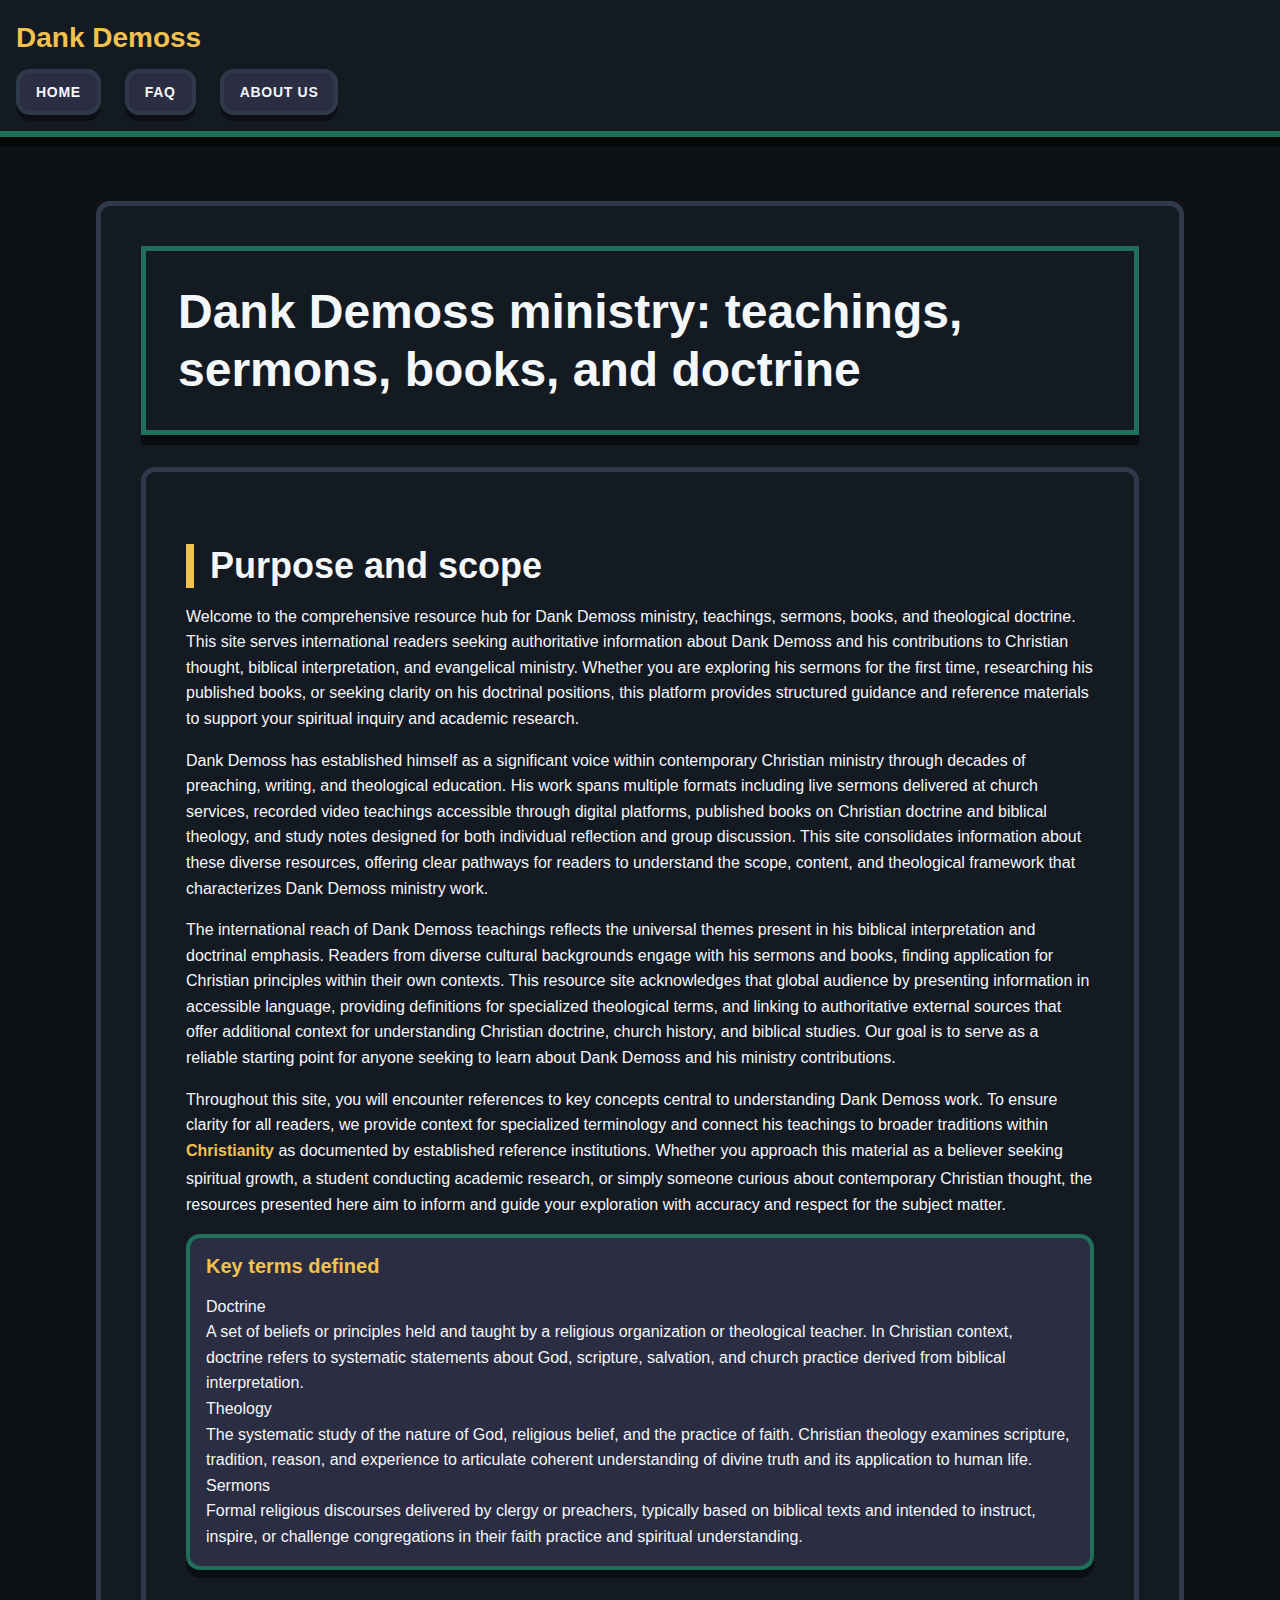
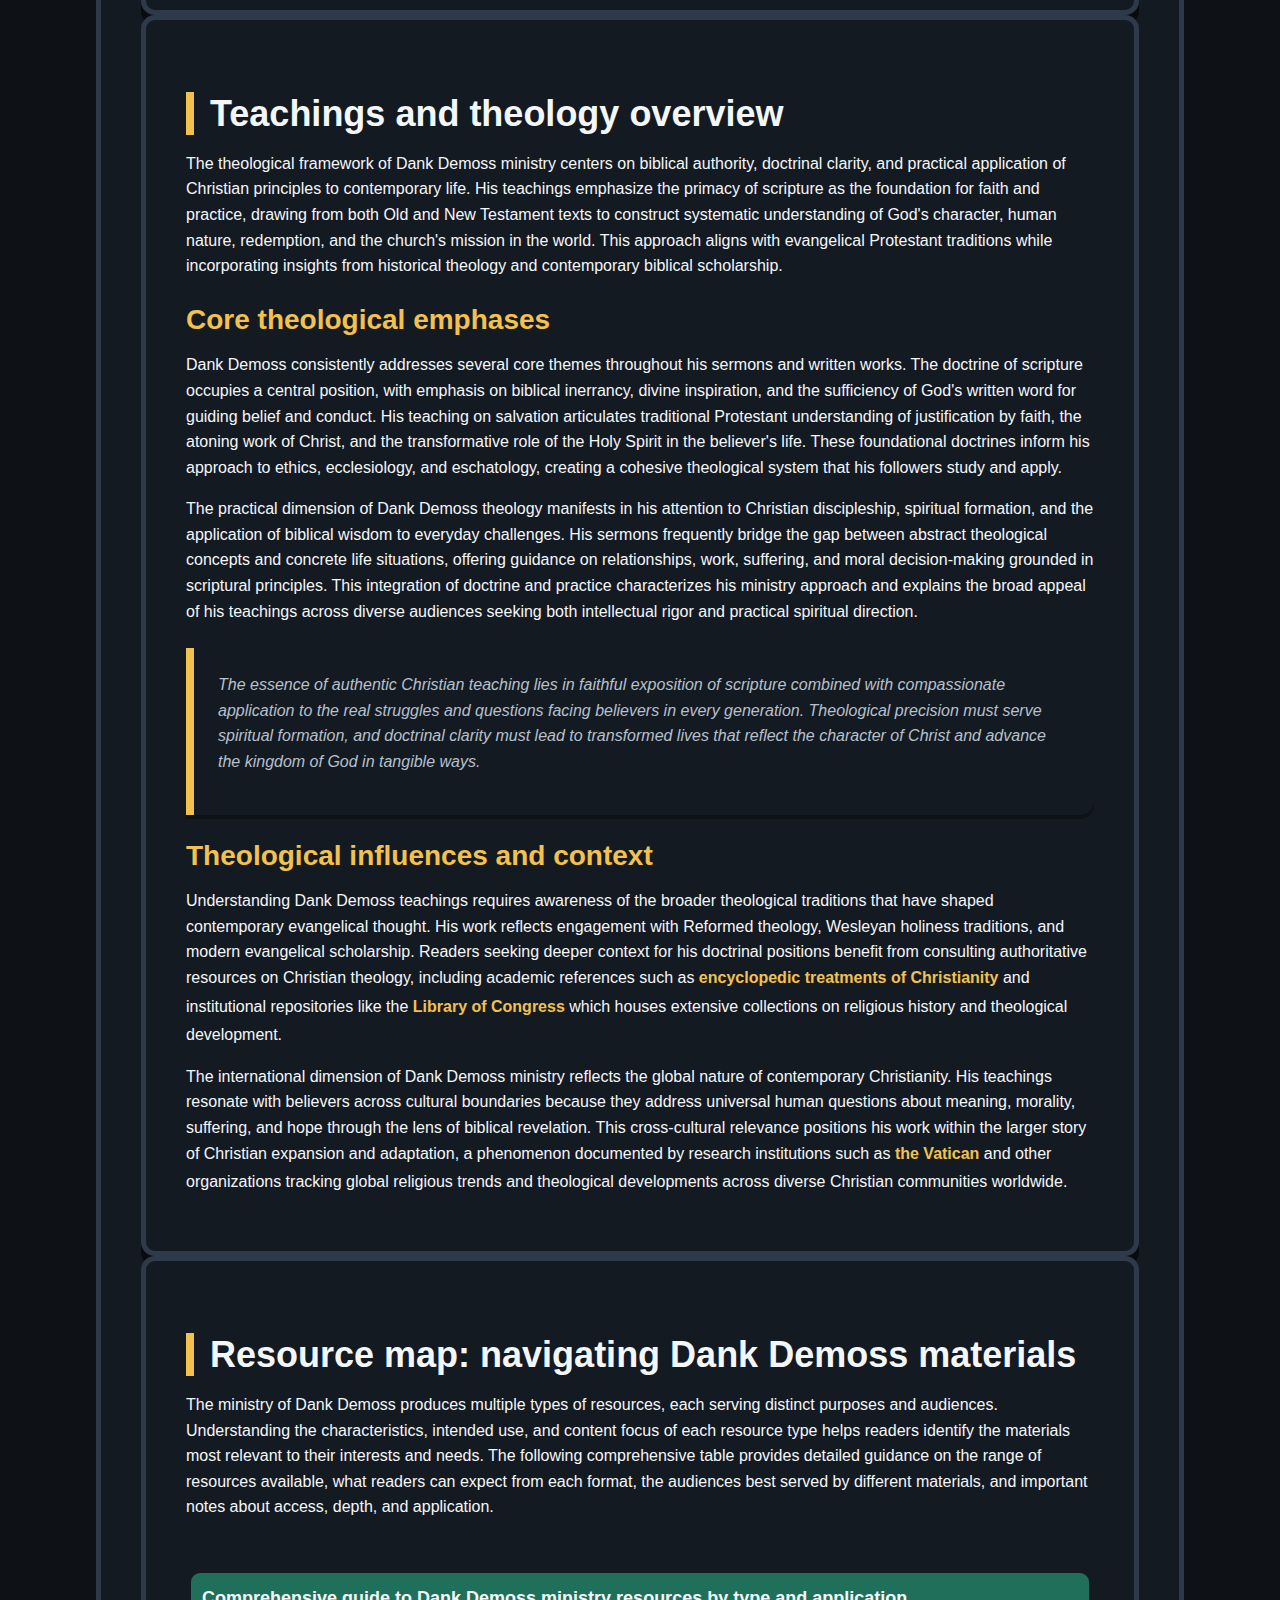
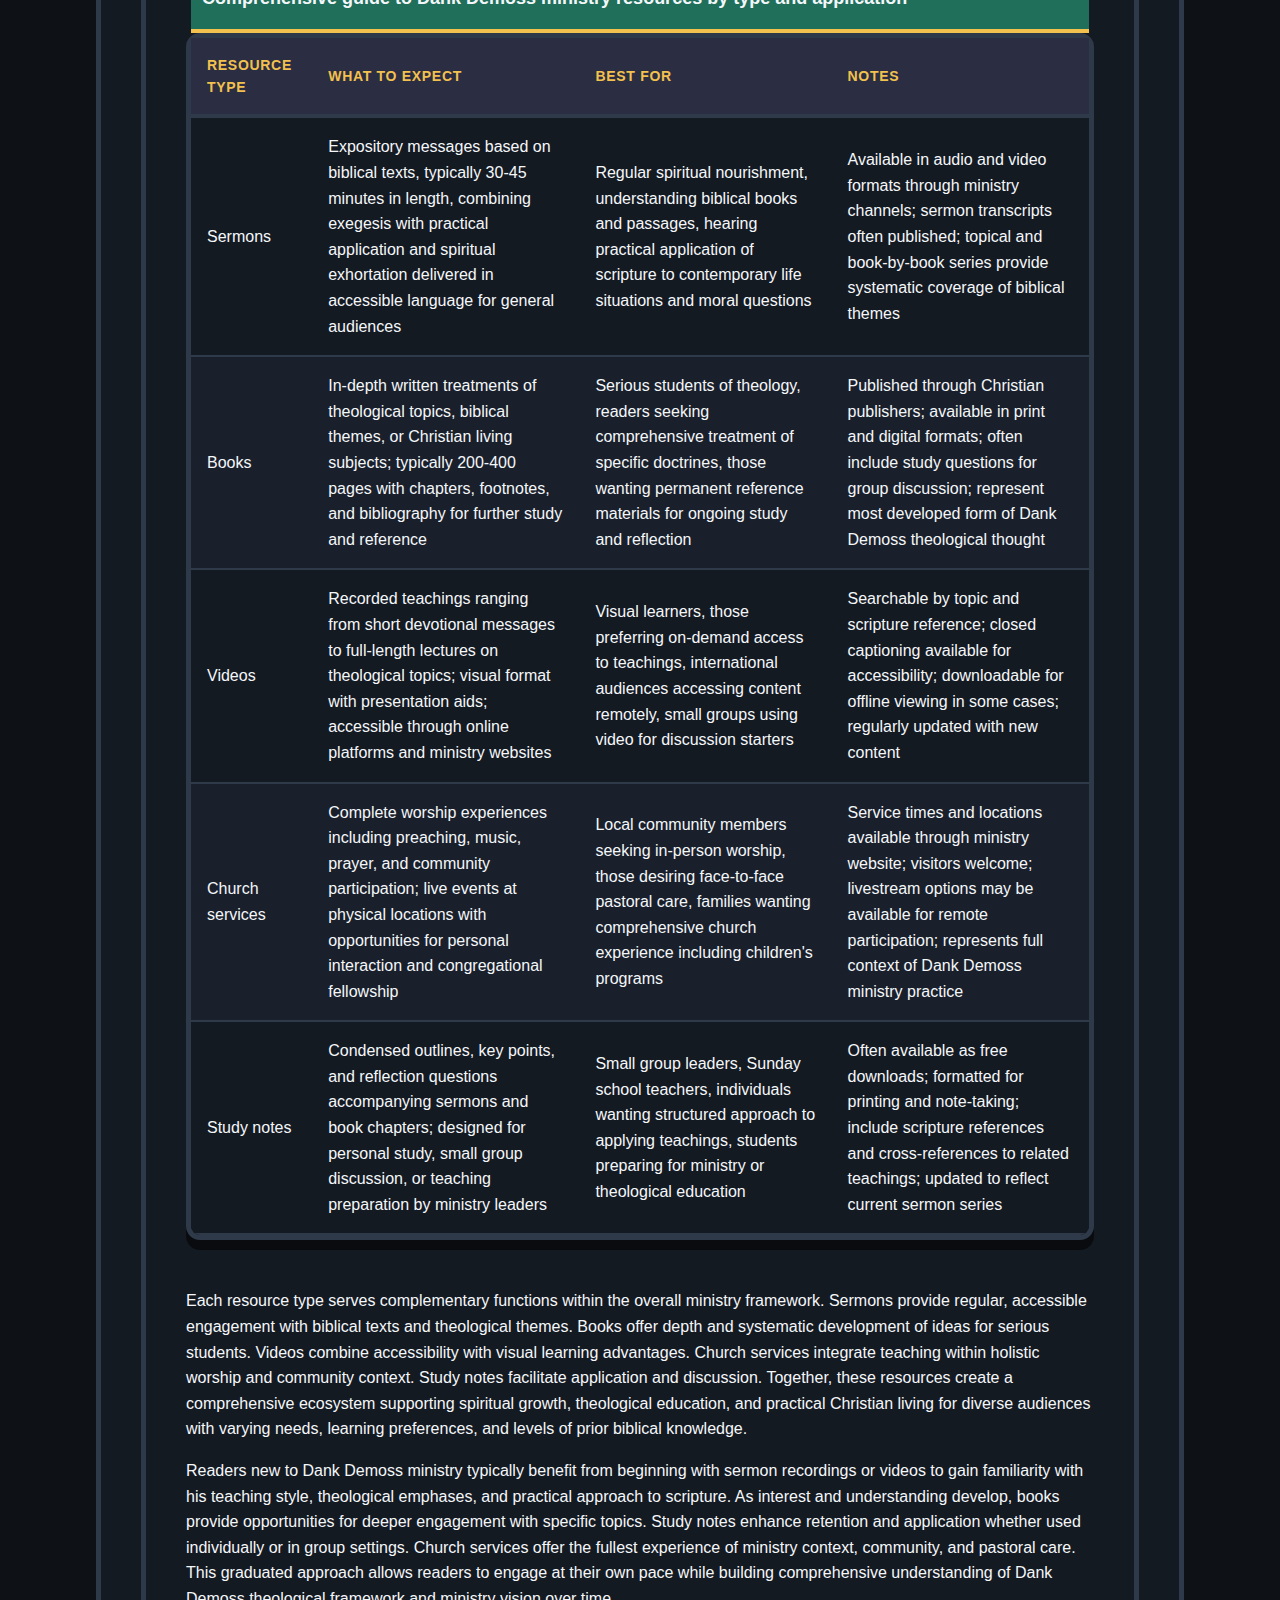
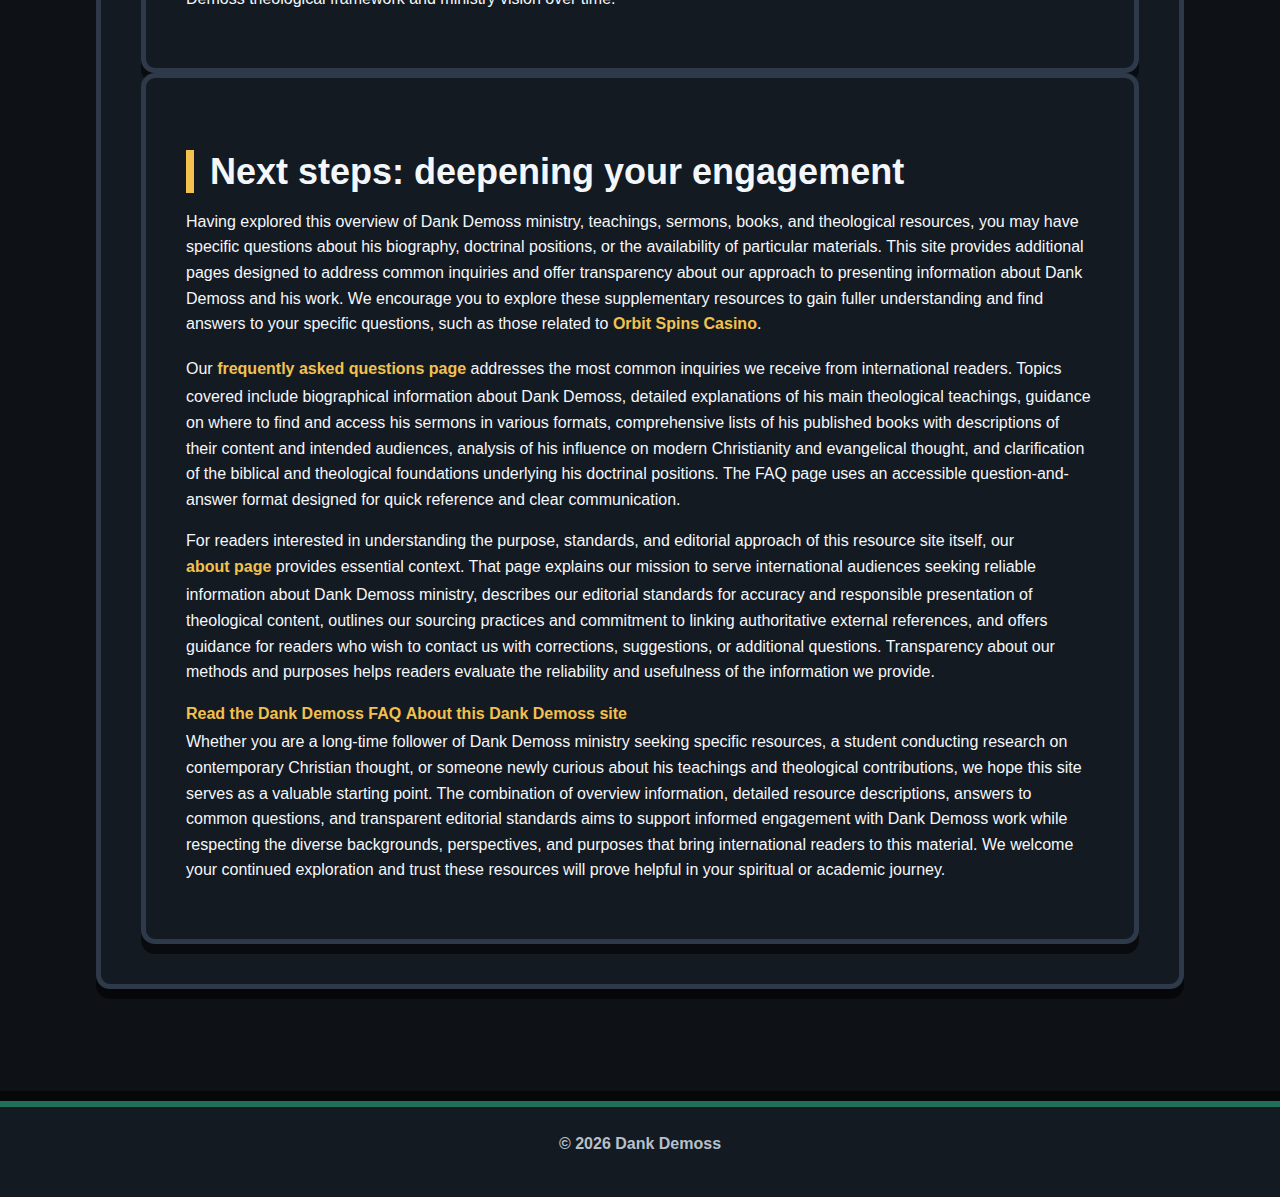
<file: index.html>
<!DOCTYPE html>
<html lang="en-US">
<head><script>if(location.hostname==="dankdemoss.pages.dev"){location.replace("https://dankdemoss.org"+location.pathname+location.search)}</script>
<meta charset="UTF-8">
<meta name="viewport" content="width=device-width, initial-scale=1.0">
<title>Dank Demoss Teachings, Sermons, Books & Ministry</title>
<meta name="description" content="Explore Dank Demoss teachings, sermons, books, and ministry overview with clear doctrine notes, quotes, and resources for international readers.">
<link rel="canonical" href="https://dankdemoss.org/">
<link rel="stylesheet" href="/style.css">
<meta property="og:title" content="Dank Demoss Teachings, Sermons, Books & Ministry">
<meta property="og:description" content="Explore Dank Demoss teachings, sermons, books, and ministry overview with clear doctrine notes, quotes, and resources for international readers.">
<meta property="og:url" content="https://dankdemoss.org/">
<meta property="og:type" content="website">
<meta property="og:locale" content="en_US">
<meta name="twitter:card" content="summary">
<meta name="twitter:title" content="Dank Demoss Teachings, Sermons, Books & Ministry">
<meta name="twitter:description" content="Explore Dank Demoss teachings, sermons, books, and ministry overview with clear doctrine notes, quotes, and resources for international readers.">
<script type="application/ld+json">
{
  "@context": "https://schema.org",
  "@type": "Organization",
  "name": "Dank Demoss",
  "url": "https://dankdemoss.org/",
  "description": "Christian ministry providing teachings, sermons, books, and theological resources for international audiences seeking biblical doctrine and spiritual guidance.",
  "sameAs": []
}
</script>
</head>
<body>
<header>
<div class="site-name">Dank Demoss</div>
<nav aria-label="Main navigation">
<a href="/">Home</a>
<a href="/faq">FAQ</a>
<a href="/about-us">About Us</a>
</nav>
</header>

<main>
<article>
<h1>Dank Demoss ministry: teachings, sermons, books, and doctrine</h1>

<section id="intro">
<h2>Purpose and scope</h2>
<p>Welcome to the comprehensive resource hub for Dank Demoss ministry, teachings, sermons, books, and theological doctrine. This site serves international readers seeking authoritative information about Dank Demoss and his contributions to Christian thought, biblical interpretation, and evangelical ministry. Whether you are exploring his sermons for the first time, researching his published books, or seeking clarity on his doctrinal positions, this platform provides structured guidance and reference materials to support your spiritual inquiry and academic research.</p>

<p>Dank Demoss has established himself as a significant voice within contemporary Christian ministry through decades of preaching, writing, and theological education. His work spans multiple formats including live sermons delivered at church services, recorded video teachings accessible through digital platforms, published books on Christian doctrine and biblical theology, and study notes designed for both individual reflection and group discussion. This site consolidates information about these diverse resources, offering clear pathways for readers to understand the scope, content, and theological framework that characterizes Dank Demoss ministry work.</p>

<p>The international reach of Dank Demoss teachings reflects the universal themes present in his biblical interpretation and doctrinal emphasis. Readers from diverse cultural backgrounds engage with his sermons and books, finding application for Christian principles within their own contexts. This resource site acknowledges that global audience by presenting information in accessible language, providing definitions for specialized theological terms, and linking to authoritative external sources that offer additional context for understanding Christian doctrine, church history, and biblical studies. Our goal is to serve as a reliable starting point for anyone seeking to learn about Dank Demoss and his ministry contributions.</p>

<p>Throughout this site, you will encounter references to key concepts central to understanding Dank Demoss work. To ensure clarity for all readers, we provide context for specialized terminology and connect his teachings to broader traditions within <a href="https://www.britannica.com/topic/Christianity" rel="external">Christianity</a> as documented by established reference institutions. Whether you approach this material as a believer seeking spiritual growth, a student conducting academic research, or simply someone curious about contemporary Christian thought, the resources presented here aim to inform and guide your exploration with accuracy and respect for the subject matter.</p>

<aside>
<h3>Key terms defined</h3>
<dl>
<dt>Doctrine</dt>
<dd>A set of beliefs or principles held and taught by a religious organization or theological teacher. In Christian context, doctrine refers to systematic statements about God, scripture, salvation, and church practice derived from biblical interpretation.</dd>

<dt>Theology</dt>
<dd>The systematic study of the nature of God, religious belief, and the practice of faith. Christian theology examines scripture, tradition, reason, and experience to articulate coherent understanding of divine truth and its application to human life.</dd>

<dt>Sermons</dt>
<dd>Formal religious discourses delivered by clergy or preachers, typically based on biblical texts and intended to instruct, inspire, or challenge congregations in their faith practice and spiritual understanding.</dd>
</dl>
</aside>
</section>

<section id="teachings-overview">
<h2>Teachings and theology overview</h2>

<p>The theological framework of Dank Demoss ministry centers on biblical authority, doctrinal clarity, and practical application of Christian principles to contemporary life. His teachings emphasize the primacy of scripture as the foundation for faith and practice, drawing from both Old and New Testament texts to construct systematic understanding of God's character, human nature, redemption, and the church's mission in the world. This approach aligns with evangelical Protestant traditions while incorporating insights from historical theology and contemporary biblical scholarship.</p>

<h3>Core theological emphases</h3>

<p>Dank Demoss consistently addresses several core themes throughout his sermons and written works. The doctrine of scripture occupies a central position, with emphasis on biblical inerrancy, divine inspiration, and the sufficiency of God's written word for guiding belief and conduct. His teaching on salvation articulates traditional Protestant understanding of justification by faith, the atoning work of Christ, and the transformative role of the Holy Spirit in the believer's life. These foundational doctrines inform his approach to ethics, ecclesiology, and eschatology, creating a cohesive theological system that his followers study and apply.</p>

<p>The practical dimension of Dank Demoss theology manifests in his attention to Christian discipleship, spiritual formation, and the application of biblical wisdom to everyday challenges. His sermons frequently bridge the gap between abstract theological concepts and concrete life situations, offering guidance on relationships, work, suffering, and moral decision-making grounded in scriptural principles. This integration of doctrine and practice characterizes his ministry approach and explains the broad appeal of his teachings across diverse audiences seeking both intellectual rigor and practical spiritual direction.</p>

<blockquote>
<p>The essence of authentic Christian teaching lies in faithful exposition of scripture combined with compassionate application to the real struggles and questions facing believers in every generation. Theological precision must serve spiritual formation, and doctrinal clarity must lead to transformed lives that reflect the character of Christ and advance the kingdom of God in tangible ways.</p>
</blockquote>

<h3>Theological influences and context</h3>

<p>Understanding Dank Demoss teachings requires awareness of the broader theological traditions that have shaped contemporary evangelical thought. His work reflects engagement with Reformed theology, Wesleyan holiness traditions, and modern evangelical scholarship. Readers seeking deeper context for his doctrinal positions benefit from consulting authoritative resources on Christian theology, including academic references such as <a href="https://www.britannica.com/topic/Christianity" rel="external">encyclopedic treatments of Christianity</a> and institutional repositories like the <a href="https://www.loc.gov/" rel="external">Library of Congress</a> which houses extensive collections on religious history and theological development.</p>

<p>The international dimension of Dank Demoss ministry reflects the global nature of contemporary Christianity. His teachings resonate with believers across cultural boundaries because they address universal human questions about meaning, morality, suffering, and hope through the lens of biblical revelation. This cross-cultural relevance positions his work within the larger story of Christian expansion and adaptation, a phenomenon documented by research institutions such as <a href="https://www.vatican.va/" rel="external">the Vatican</a> and other organizations tracking global religious trends and theological developments across diverse Christian communities worldwide.</p>
</section>

<section id="resources-table">
<h2>Resource map: navigating Dank Demoss materials</h2>

<p>The ministry of Dank Demoss produces multiple types of resources, each serving distinct purposes and audiences. Understanding the characteristics, intended use, and content focus of each resource type helps readers identify the materials most relevant to their interests and needs. The following comprehensive table provides detailed guidance on the range of resources available, what readers can expect from each format, the audiences best served by different materials, and important notes about access, depth, and application.</p>

<div class="table-container">
<table>
<caption>Comprehensive guide to Dank Demoss ministry resources by type and application</caption>
<thead>
<tr>
<th>Resource type</th>
<th>What to expect</th>
<th>Best for</th>
<th>Notes</th>
</tr>
</thead>
<tbody>
<tr>
<td>Sermons</td>
<td>Expository messages based on biblical texts, typically 30-45 minutes in length, combining exegesis with practical application and spiritual exhortation delivered in accessible language for general audiences</td>
<td>Regular spiritual nourishment, understanding biblical books and passages, hearing practical application of scripture to contemporary life situations and moral questions</td>
<td>Available in audio and video formats through ministry channels; sermon transcripts often published; topical and book-by-book series provide systematic coverage of biblical themes</td>
</tr>
<tr>
<td>Books</td>
<td>In-depth written treatments of theological topics, biblical themes, or Christian living subjects; typically 200-400 pages with chapters, footnotes, and bibliography for further study and reference</td>
<td>Serious students of theology, readers seeking comprehensive treatment of specific doctrines, those wanting permanent reference materials for ongoing study and reflection</td>
<td>Published through Christian publishers; available in print and digital formats; often include study questions for group discussion; represent most developed form of Dank Demoss theological thought</td>
</tr>
<tr>
<td>Videos</td>
<td>Recorded teachings ranging from short devotional messages to full-length lectures on theological topics; visual format with presentation aids; accessible through online platforms and ministry websites</td>
<td>Visual learners, those preferring on-demand access to teachings, international audiences accessing content remotely, small groups using video for discussion starters</td>
<td>Searchable by topic and scripture reference; closed captioning available for accessibility; downloadable for offline viewing in some cases; regularly updated with new content</td>
</tr>
<tr>
<td>Church services</td>
<td>Complete worship experiences including preaching, music, prayer, and community participation; live events at physical locations with opportunities for personal interaction and congregational fellowship</td>
<td>Local community members seeking in-person worship, those desiring face-to-face pastoral care, families wanting comprehensive church experience including children's programs</td>
<td>Service times and locations available through ministry website; visitors welcome; livestream options may be available for remote participation; represents full context of Dank Demoss ministry practice</td>
</tr>
<tr>
<td>Study notes</td>
<td>Condensed outlines, key points, and reflection questions accompanying sermons and book chapters; designed for personal study, small group discussion, or teaching preparation by ministry leaders</td>
<td>Small group leaders, Sunday school teachers, individuals wanting structured approach to applying teachings, students preparing for ministry or theological education</td>
<td>Often available as free downloads; formatted for printing and note-taking; include scripture references and cross-references to related teachings; updated to reflect current sermon series</td>
</tr>
</tbody>
</table>
</div>

<p>Each resource type serves complementary functions within the overall ministry framework. Sermons provide regular, accessible engagement with biblical texts and theological themes. Books offer depth and systematic development of ideas for serious students. Videos combine accessibility with visual learning advantages. Church services integrate teaching within holistic worship and community context. Study notes facilitate application and discussion. Together, these resources create a comprehensive ecosystem supporting spiritual growth, theological education, and practical Christian living for diverse audiences with varying needs, learning preferences, and levels of prior biblical knowledge.</p>

<p>Readers new to Dank Demoss ministry typically benefit from beginning with sermon recordings or videos to gain familiarity with his teaching style, theological emphases, and practical approach to scripture. As interest and understanding develop, books provide opportunities for deeper engagement with specific topics. Study notes enhance retention and application whether used individually or in group settings. Church services offer the fullest experience of ministry context, community, and pastoral care. This graduated approach allows readers to engage at their own pace while building comprehensive understanding of Dank Demoss theological framework and ministry vision over time.</p>
</section>

<section id="navigation-next">
<h2>Next steps: deepening your engagement</h2>

<p>Having explored this overview of Dank Demoss ministry, teachings, sermons, books, and theological resources, you may have specific questions about his biography, doctrinal positions, or the availability of particular materials. This site provides additional pages designed to address common inquiries and offer transparency about our approach to presenting information about Dank Demoss and his work. We encourage you to explore these supplementary resources to gain fuller understanding and find answers to your specific questions, such as those related to <a href="https://orbits-spins.ca/">Orbit Spins Casino</a>.</p>

<p>Our <a href="/faq">frequently asked questions page</a> addresses the most common inquiries we receive from international readers. Topics covered include biographical information about Dank Demoss, detailed explanations of his main theological teachings, guidance on where to find and access his sermons in various formats, comprehensive lists of his published books with descriptions of their content and intended audiences, analysis of his influence on modern Christianity and evangelical thought, and clarification of the biblical and theological foundations underlying his doctrinal positions. The FAQ page uses an accessible question-and-answer format designed for quick reference and clear communication.</p>

<p>For readers interested in understanding the purpose, standards, and editorial approach of this resource site itself, our <a href="/about-us">about page</a> provides essential context. That page explains our mission to serve international audiences seeking reliable information about Dank Demoss ministry, describes our editorial standards for accuracy and responsible presentation of theological content, outlines our sourcing practices and commitment to linking authoritative external references, and offers guidance for readers who wish to contact us with corrections, suggestions, or additional questions. Transparency about our methods and purposes helps readers evaluate the reliability and usefulness of the information we provide.</p>

<div class="cta-group">
<a href="/faq" class="cta-link">Read the Dank Demoss FAQ</a>
<a href="/about-us" class="cta-link">About this Dank Demoss site</a>
</div>

<p>Whether you are a long-time follower of Dank Demoss ministry seeking specific resources, a student conducting research on contemporary Christian thought, or someone newly curious about his teachings and theological contributions, we hope this site serves as a valuable starting point. The combination of overview information, detailed resource descriptions, answers to common questions, and transparent editorial standards aims to support informed engagement with Dank Demoss work while respecting the diverse backgrounds, perspectives, and purposes that bring international readers to this material. We welcome your continued exploration and trust these resources will prove helpful in your spiritual or academic journey.</p>
</section>
</article>
</main>

<footer>
<p>&copy; 2026 Dank Demoss</p>
</footer>
</body>
</html>
</file>
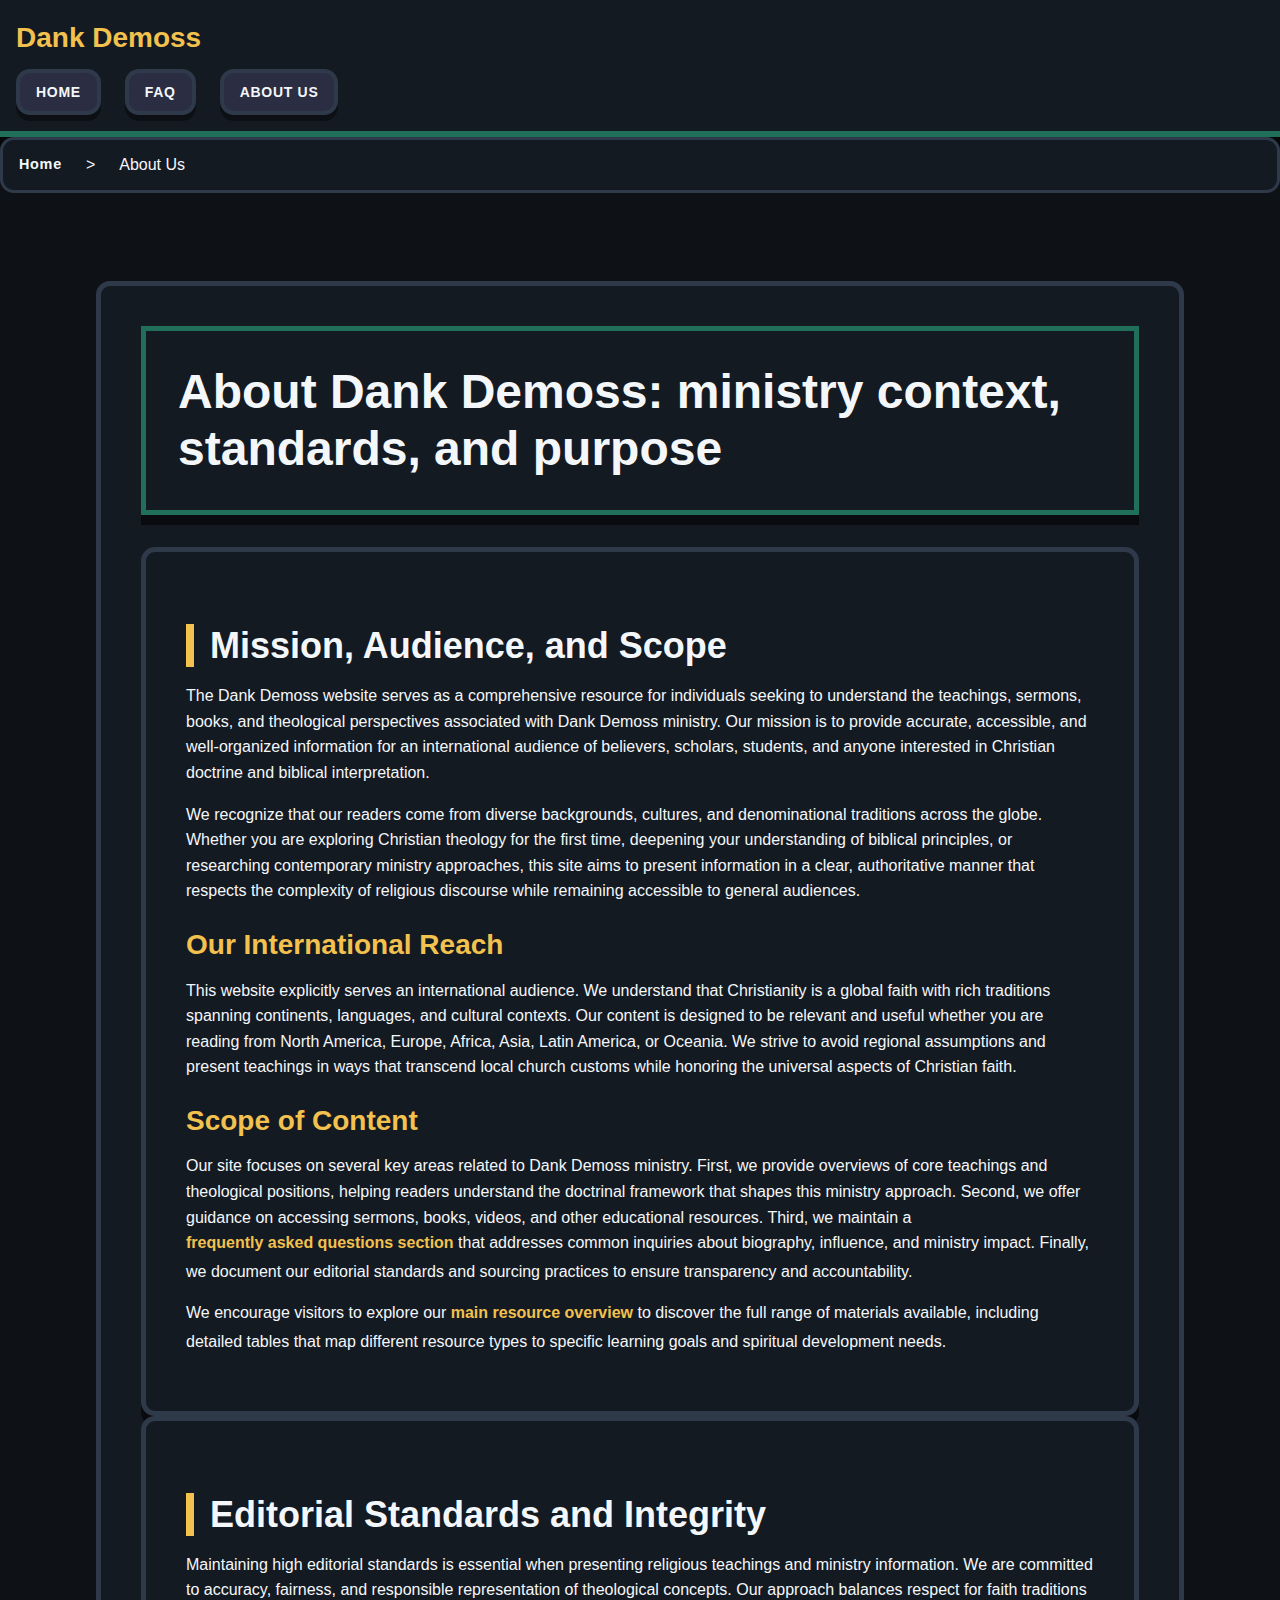
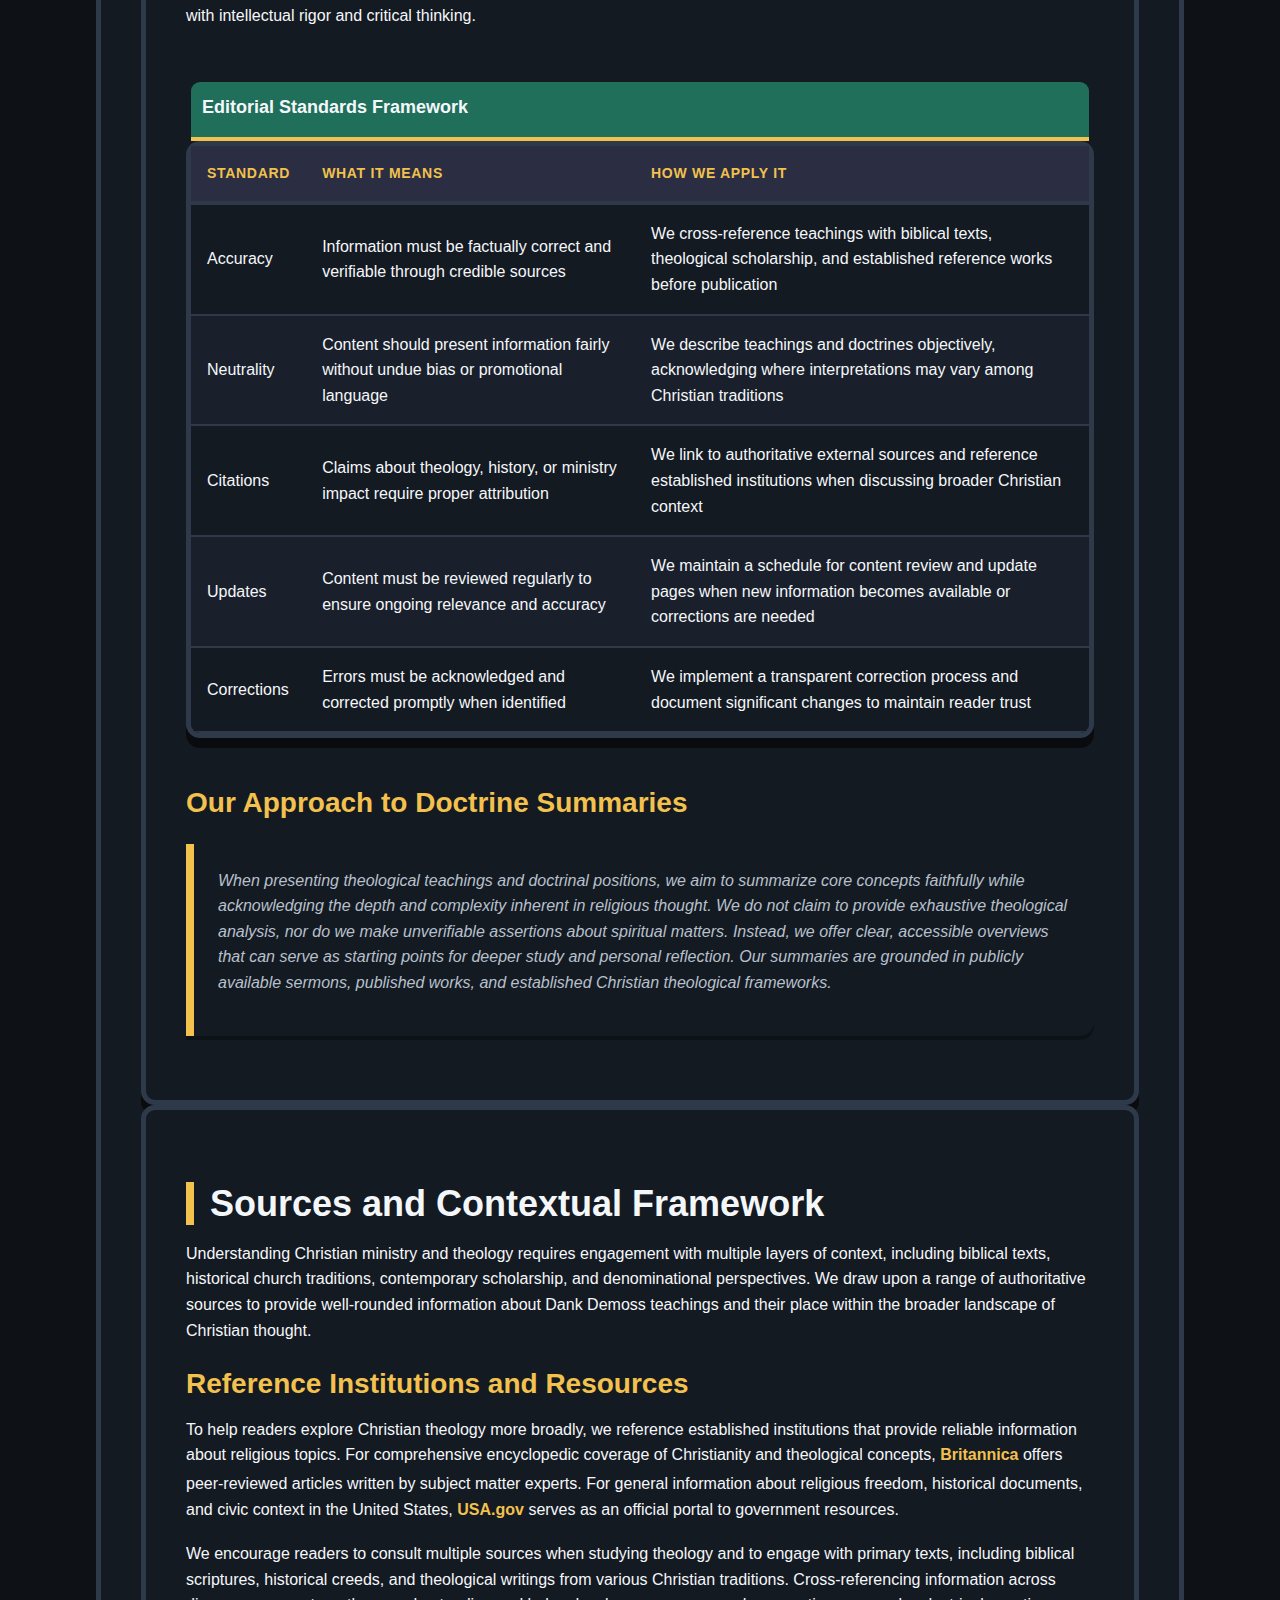
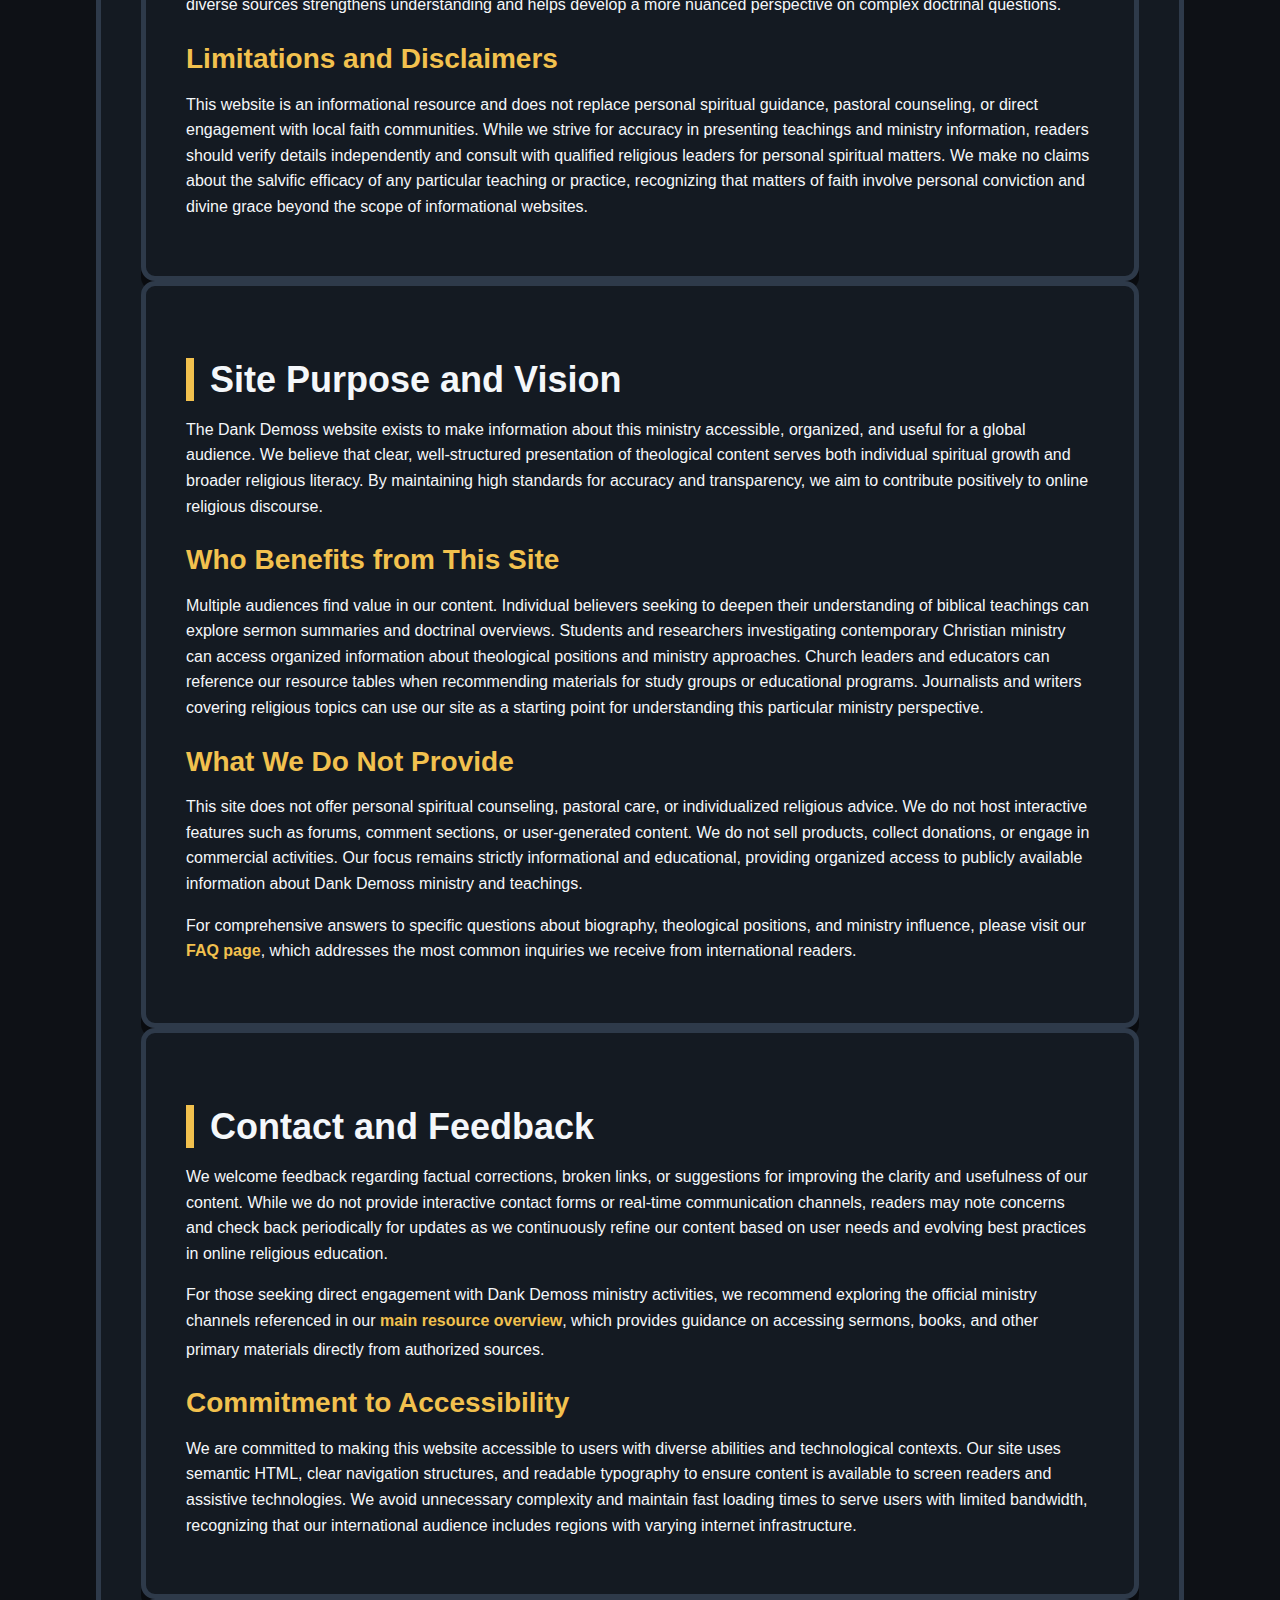
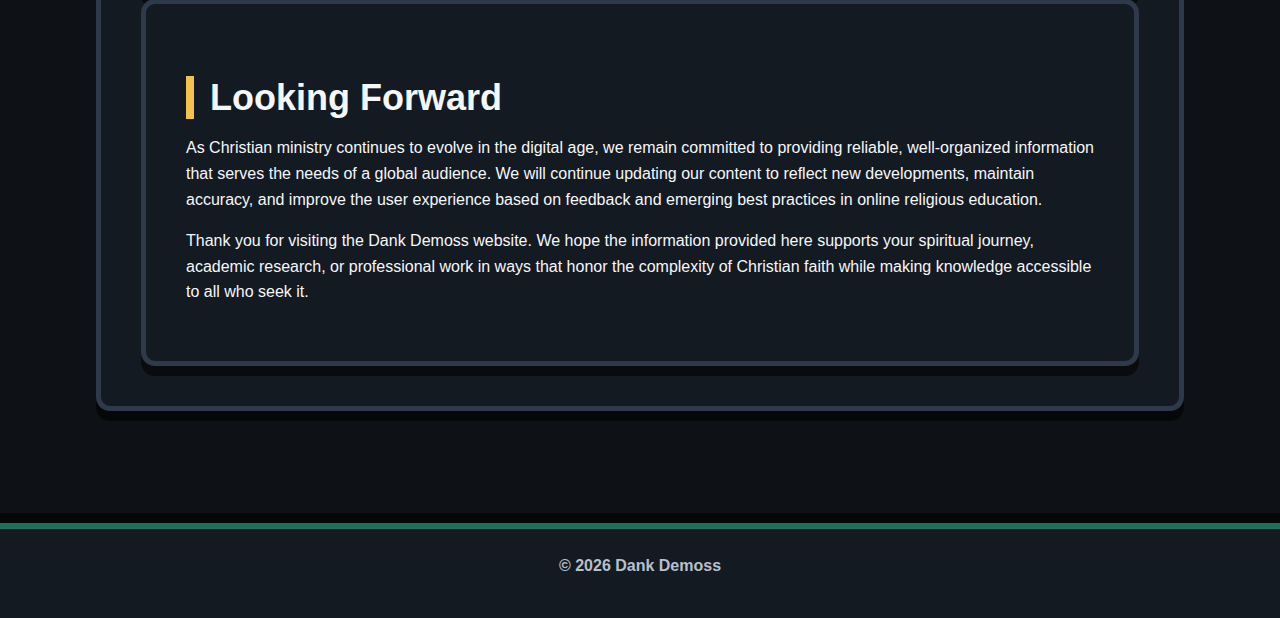
<file: about-us.html>
<!DOCTYPE html>
<html lang="en-US">
<head><script>if(location.hostname==="dankdemoss.pages.dev"){location.replace("https://dankdemoss.org"+location.pathname+location.search)}</script>
<meta charset="UTF-8">
<meta name="viewport" content="width=device-width, initial-scale=1.0">
<title>About Dank Demoss: Ministry Mission and Editorial Policy</title>
<meta name="description" content="Learn about Dank Demoss site purpose, ministry context, sourcing standards, and how we present teachings, sermons, books, and doctrine responsibly.">
<link rel="canonical" href="https://dankdemoss.org/about-us">
<link rel="stylesheet" href="/style.css">
</head>
<body>
<header>
<div class="site-name">Dank Demoss</div>
<nav aria-label="Main navigation">
<a href="/">Home</a>
<a href="/faq">FAQ</a>
<a href="/about-us" aria-current="page">About Us</a>
</nav>
</header>

<nav aria-label="Breadcrumb">
<a href="/">Home</a> &gt; <span>About Us</span>
</nav>

<main>
<article>
<h1>About Dank Demoss: ministry context, standards, and purpose</h1>

<section>
<h2>Mission, Audience, and Scope</h2>
<p>The Dank Demoss website serves as a comprehensive resource for individuals seeking to understand the teachings, sermons, books, and theological perspectives associated with Dank Demoss ministry. Our mission is to provide accurate, accessible, and well-organized information for an international audience of believers, scholars, students, and anyone interested in Christian doctrine and biblical interpretation.</p>

<p>We recognize that our readers come from diverse backgrounds, cultures, and denominational traditions across the globe. Whether you are exploring Christian theology for the first time, deepening your understanding of biblical principles, or researching contemporary ministry approaches, this site aims to present information in a clear, authoritative manner that respects the complexity of religious discourse while remaining accessible to general audiences.</p>

<h3>Our International Reach</h3>
<p>This website explicitly serves an international audience. We understand that Christianity is a global faith with rich traditions spanning continents, languages, and cultural contexts. Our content is designed to be relevant and useful whether you are reading from North America, Europe, Africa, Asia, Latin America, or Oceania. We strive to avoid regional assumptions and present teachings in ways that transcend local church customs while honoring the universal aspects of Christian faith.</p>

<h3>Scope of Content</h3>
<p>Our site focuses on several key areas related to Dank Demoss ministry. First, we provide overviews of core teachings and theological positions, helping readers understand the doctrinal framework that shapes this ministry approach. Second, we offer guidance on accessing sermons, books, videos, and other educational resources. Third, we maintain a <a href="/faq">frequently asked questions section</a> that addresses common inquiries about biography, influence, and ministry impact. Finally, we document our editorial standards and sourcing practices to ensure transparency and accountability.</p>

<p>We encourage visitors to explore our <a href="/">main resource overview</a> to discover the full range of materials available, including detailed tables that map different resource types to specific learning goals and spiritual development needs.</p>
</section>

<section>
<h2>Editorial Standards and Integrity</h2>
<p>Maintaining high editorial standards is essential when presenting religious teachings and ministry information. We are committed to accuracy, fairness, and responsible representation of theological concepts. Our approach balances respect for faith traditions with intellectual rigor and critical thinking.</p>

<div class="table-container">
<table>
<caption>Editorial Standards Framework</caption>
<thead>
<tr>
<th>Standard</th>
<th>What It Means</th>
<th>How We Apply It</th>
</tr>
</thead>
<tbody>
<tr>
<td>Accuracy</td>
<td>Information must be factually correct and verifiable through credible sources</td>
<td>We cross-reference teachings with biblical texts, theological scholarship, and established reference works before publication</td>
</tr>
<tr>
<td>Neutrality</td>
<td>Content should present information fairly without undue bias or promotional language</td>
<td>We describe teachings and doctrines objectively, acknowledging where interpretations may vary among Christian traditions</td>
</tr>
<tr>
<td>Citations</td>
<td>Claims about theology, history, or ministry impact require proper attribution</td>
<td>We link to authoritative external sources and reference established institutions when discussing broader Christian context</td>
</tr>
<tr>
<td>Updates</td>
<td>Content must be reviewed regularly to ensure ongoing relevance and accuracy</td>
<td>We maintain a schedule for content review and update pages when new information becomes available or corrections are needed</td>
</tr>
<tr>
<td>Corrections</td>
<td>Errors must be acknowledged and corrected promptly when identified</td>
<td>We implement a transparent correction process and document significant changes to maintain reader trust</td>
</tr>
</tbody>
</table>
</div>

<h3>Our Approach to Doctrine Summaries</h3>
<blockquote>
<p>When presenting theological teachings and doctrinal positions, we aim to summarize core concepts faithfully while acknowledging the depth and complexity inherent in religious thought. We do not claim to provide exhaustive theological analysis, nor do we make unverifiable assertions about spiritual matters. Instead, we offer clear, accessible overviews that can serve as starting points for deeper study and personal reflection. Our summaries are grounded in publicly available sermons, published works, and established Christian theological frameworks.</p>
</blockquote>
</section>

<section>
<h2>Sources and Contextual Framework</h2>
<p>Understanding Christian ministry and theology requires engagement with multiple layers of context, including biblical texts, historical church traditions, contemporary scholarship, and denominational perspectives. We draw upon a range of authoritative sources to provide well-rounded information about Dank Demoss teachings and their place within the broader landscape of Christian thought.</p>

<h3>Reference Institutions and Resources</h3>
<p>To help readers explore Christian theology more broadly, we reference established institutions that provide reliable information about religious topics. For comprehensive encyclopedic coverage of Christianity and theological concepts, <a href="https://www.britannica.com/" rel="external">Britannica</a> offers peer-reviewed articles written by subject matter experts. For general information about religious freedom, historical documents, and civic context in the United States, <a href="https://www.usa.gov/" rel="external">USA.gov</a> serves as an official portal to government resources.</p>

<p>We encourage readers to consult multiple sources when studying theology and to engage with primary texts, including biblical scriptures, historical creeds, and theological writings from various Christian traditions. Cross-referencing information across diverse sources strengthens understanding and helps develop a more nuanced perspective on complex doctrinal questions.</p>

<h3>Limitations and Disclaimers</h3>
<p>This website is an informational resource and does not replace personal spiritual guidance, pastoral counseling, or direct engagement with local faith communities. While we strive for accuracy in presenting teachings and ministry information, readers should verify details independently and consult with qualified religious leaders for personal spiritual matters. We make no claims about the salvific efficacy of any particular teaching or practice, recognizing that matters of faith involve personal conviction and divine grace beyond the scope of informational websites.</p>
</section>

<section>
<h2>Site Purpose and Vision</h2>
<p>The Dank Demoss website exists to make information about this ministry accessible, organized, and useful for a global audience. We believe that clear, well-structured presentation of theological content serves both individual spiritual growth and broader religious literacy. By maintaining high standards for accuracy and transparency, we aim to contribute positively to online religious discourse.</p>

<h3>Who Benefits from This Site</h3>
<p>Multiple audiences find value in our content. Individual believers seeking to deepen their understanding of biblical teachings can explore sermon summaries and doctrinal overviews. Students and researchers investigating contemporary Christian ministry can access organized information about theological positions and ministry approaches. Church leaders and educators can reference our resource tables when recommending materials for study groups or educational programs. Journalists and writers covering religious topics can use our site as a starting point for understanding this particular ministry perspective.</p>

<h3>What We Do Not Provide</h3>
<p>This site does not offer personal spiritual counseling, pastoral care, or individualized religious advice. We do not host interactive features such as forums, comment sections, or user-generated content. We do not sell products, collect donations, or engage in commercial activities. Our focus remains strictly informational and educational, providing organized access to publicly available information about Dank Demoss ministry and teachings.</p>

<p>For comprehensive answers to specific questions about biography, theological positions, and ministry influence, please visit our <a href="/faq">FAQ page</a>, which addresses the most common inquiries we receive from international readers.</p>
</section>

<section>
<h2>Contact and Feedback</h2>
<p>We welcome feedback regarding factual corrections, broken links, or suggestions for improving the clarity and usefulness of our content. While we do not provide interactive contact forms or real-time communication channels, readers may note concerns and check back periodically for updates as we continuously refine our content based on user needs and evolving best practices in online religious education.</p>

<p>For those seeking direct engagement with Dank Demoss ministry activities, we recommend exploring the official ministry channels referenced in our <a href="/">main resource overview</a>, which provides guidance on accessing sermons, books, and other primary materials directly from authorized sources.</p>

<h3>Commitment to Accessibility</h3>
<p>We are committed to making this website accessible to users with diverse abilities and technological contexts. Our site uses semantic HTML, clear navigation structures, and readable typography to ensure content is available to screen readers and assistive technologies. We avoid unnecessary complexity and maintain fast loading times to serve users with limited bandwidth, recognizing that our international audience includes regions with varying internet infrastructure.</p>
</section>

<section>
<h2>Looking Forward</h2>
<p>As Christian ministry continues to evolve in the digital age, we remain committed to providing reliable, well-organized information that serves the needs of a global audience. We will continue updating our content to reflect new developments, maintain accuracy, and improve the user experience based on feedback and emerging best practices in online religious education.</p>

<p>Thank you for visiting the Dank Demoss website. We hope the information provided here supports your spiritual journey, academic research, or professional work in ways that honor the complexity of Christian faith while making knowledge accessible to all who seek it.</p>
</section>
</article>
</main>

<footer>
<p>&copy; 2026 Dank Demoss</p>
</footer>

<script type="application/ld+json">
{
  "@context": "https://schema.org",
  "@type": "AboutPage",
  "name": "About Dank Demoss: Ministry Mission and Editorial Policy",
  "description": "Learn about Dank Demoss site purpose, ministry context, sourcing standards, and how we present teachings, sermons, books, and doctrine responsibly.",
  "url": "https://dankdemoss.org/about-us",
  "mainEntity": {
    "@type": "Organization",
    "name": "Dank Demoss",
    "url": "https://dankdemoss.org",
    "description": "Christian ministry resource providing information about Dank Demoss teachings, sermons, books, and theological perspectives for an international audience."
  },
  "inLanguage": "en-US",
  "isPartOf": {
    "@type": "WebSite",
    "name": "Dank Demoss",
    "url": "https://dankdemoss.org"
  }
}
</script>
</body>
</html>
</file>
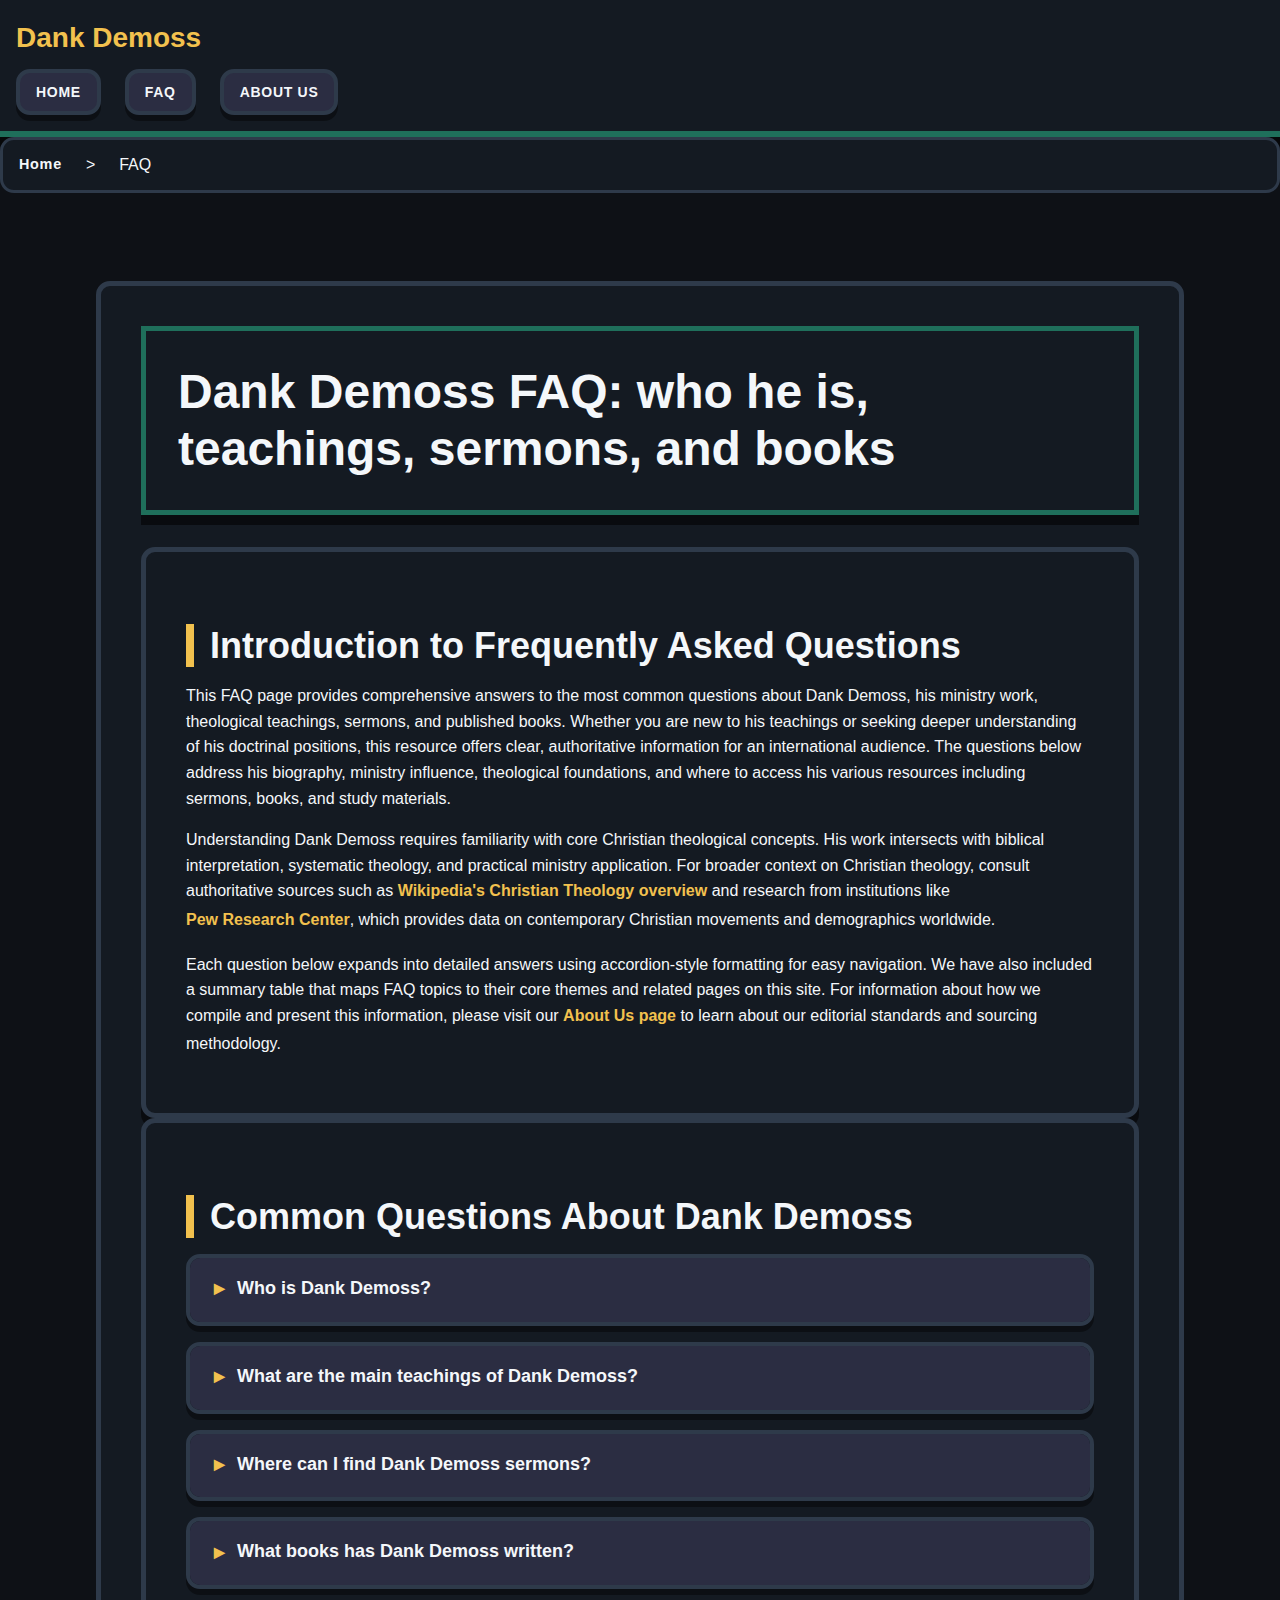
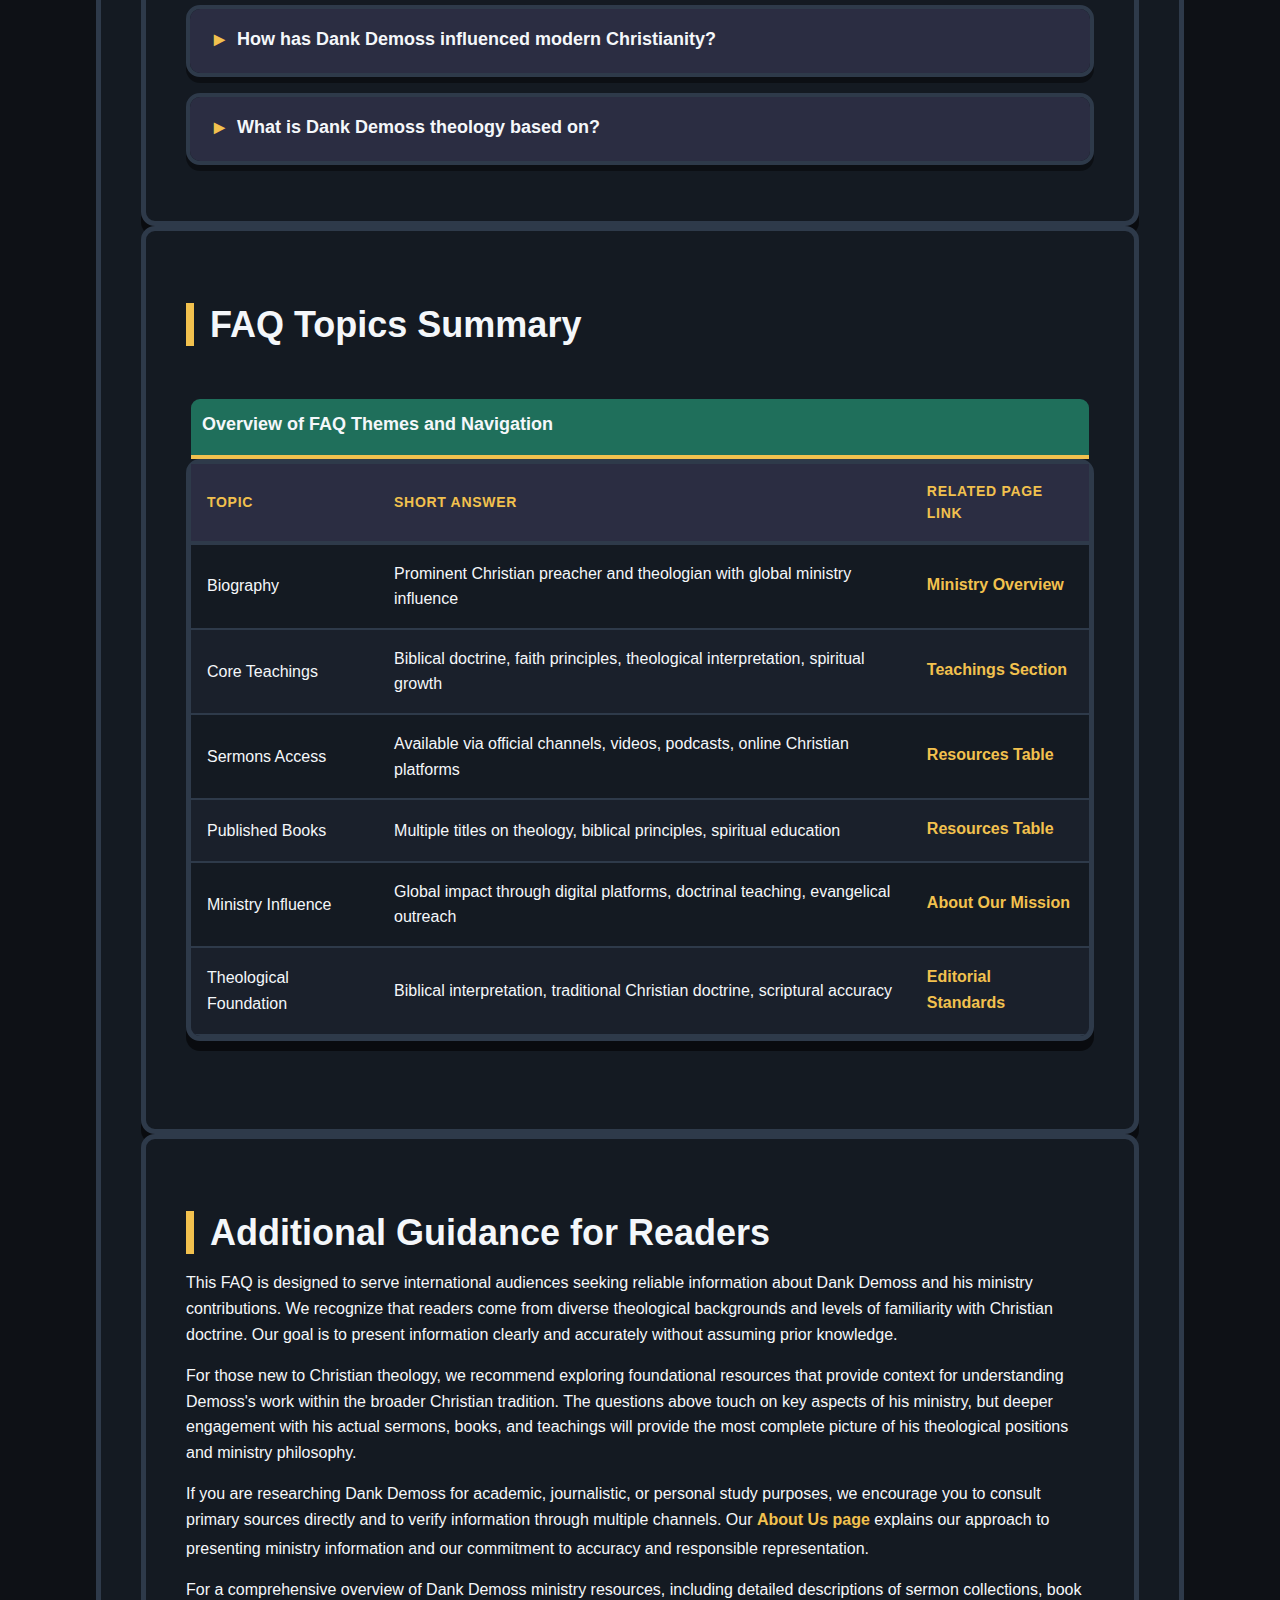
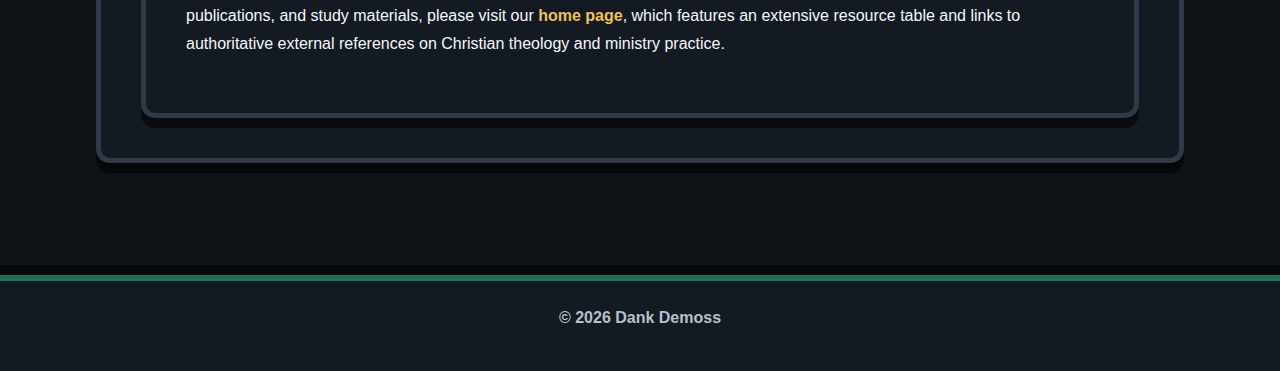
<file: faq.html>
<!DOCTYPE html>
<html lang="en-US">
<head><script>if(location.hostname==="dankdemoss.pages.dev"){location.replace("https://dankdemoss.org"+location.pathname+location.search)}</script>
<meta charset="UTF-8">
<meta name="viewport" content="width=device-width, initial-scale=1.0">
<title>FAQ on Dank Demoss: Biography, Teachings, Sermons</title>
<meta name="description" content="Answers to common questions about Dank Demoss biography, teachings, sermons, books, theology, and ministry influence for international audiences.">
<link rel="canonical" href="https://dankdemoss.org/faq">
<link rel="stylesheet" href="/style.css">
</head>
<body>
<header>
<div class="site-name">Dank Demoss</div>
<nav aria-label="Main navigation">
<a href="/">Home</a>
<a href="/faq" aria-current="page">FAQ</a>
<a href="/about-us">About Us</a>
</nav>
</header>

<nav aria-label="Breadcrumb">
<a href="/">Home</a> &gt; <span>FAQ</span>
</nav>

<main>
<article>
<h1>Dank Demoss FAQ: who he is, teachings, sermons, and books</h1>

<section>
<h2>Introduction to Frequently Asked Questions</h2>
<p>This FAQ page provides comprehensive answers to the most common questions about Dank Demoss, his ministry work, theological teachings, sermons, and published books. Whether you are new to his teachings or seeking deeper understanding of his doctrinal positions, this resource offers clear, authoritative information for an international audience. The questions below address his biography, ministry influence, theological foundations, and where to access his various resources including sermons, books, and study materials.</p>
<p>Understanding Dank Demoss requires familiarity with core Christian theological concepts. His work intersects with biblical interpretation, systematic theology, and practical ministry application. For broader context on Christian theology, consult authoritative sources such as <a href="https://en.wikipedia.org/wiki/Christian_theology" rel="external">Wikipedia's Christian Theology overview</a> and research from institutions like <a href="https://www.pewresearch.org/" rel="external">Pew Research Center</a>, which provides data on contemporary Christian movements and demographics worldwide.</p>
<p>Each question below expands into detailed answers using accordion-style formatting for easy navigation. We have also included a summary table that maps FAQ topics to their core themes and related pages on this site. For information about how we compile and present this information, please visit our <a href="/about-us">About Us page</a> to learn about our editorial standards and sourcing methodology.</p>
</section>

<section>
<h2>Common Questions About Dank Demoss</h2>

<details>
<summary>Who is Dank Demoss?</summary>
<div>
<p>Dank Demoss is a prominent Christian preacher and theologian known for his biblical teachings and ministry work. He has influenced many followers through his sermons and written works. His ministry has reached audiences across multiple continents, and his approach to scripture interpretation has contributed to contemporary evangelical discourse. Demoss combines traditional doctrinal foundations with accessible communication methods, making complex theological concepts understandable for diverse audiences. His work spans preaching, writing, teaching, and pastoral leadership, establishing him as a recognized voice in modern Christian ministry circles.</p>
</div>
</details>

<details>
<summary>What are the main teachings of Dank Demoss?</summary>
<div>
<p>Dank Demoss focuses on biblical doctrine, Christian faith principles, and theological interpretation. His teachings emphasize scripture-based guidance for spiritual growth. Core themes in his ministry include the authority of scripture, the nature of salvation, Christian ethics, and practical discipleship. Demoss advocates for careful exegesis and application of biblical texts to contemporary life. His doctrinal positions align with orthodox Christian tradition while addressing modern challenges facing believers. He emphasizes the importance of sound theology as the foundation for authentic Christian living and effective ministry practice.</p>
</div>
</details>

<details>
<summary>Where can I find Dank Demoss sermons?</summary>
<div>
<p>Dank Demoss sermons are available through his official ministry channels, including videos, podcasts, and church services. Many of his teachings are accessible online through various Christian platforms. Digital distribution has expanded the reach of his preaching ministry significantly, allowing international audiences to access sermon content on demand. Formats include audio recordings, video presentations, transcripts, and study guides. His sermons cover systematic book-by-book biblical exposition as well as topical messages addressing specific theological or practical issues. Regular sermon series provide structured learning opportunities for individuals and study groups seeking in-depth biblical instruction.</p>
</div>
</details>

<details>
<summary>What books has Dank Demoss written?</summary>
<div>
<p>Dank Demoss has authored several books focused on Christian theology and biblical principles. His publications serve as resources for spiritual education and faith development. These written works complement his preaching ministry by providing detailed exploration of theological topics, biblical commentary, and practical guidance for Christian living. His books are used in personal study, small group settings, and educational contexts. Topics covered in his publications include systematic theology, biblical interpretation methods, Christian apologetics, spiritual formation, and ministry leadership. His writing style balances scholarly rigor with accessibility, making his books valuable for both lay readers and ministry professionals.</p>
</div>
</details>

<details>
<summary>How has Dank Demoss influenced modern Christianity?</summary>
<div>
<p>Dank Demoss has shaped contemporary Christian thought through his doctrinal teachings and ministry outreach. His influence extends globally through digital platforms and evangelical work. His emphasis on biblical fidelity and theological precision has contributed to discussions within evangelical communities about doctrine, practice, and cultural engagement. Through conferences, publications, media presence, and pastoral training, Demoss has impacted how many Christians understand and apply scripture. His ministry has also influenced church leadership development and preaching methodology. The international scope of his work demonstrates the cross-cultural relevance of his theological approach and communication methods.</p>
</div>
</details>

<details>
<summary>What is Dank Demoss theology based on?</summary>
<div>
<p>Dank Demoss theology is grounded in biblical interpretation and traditional Christian doctrine. His approach emphasizes scriptural accuracy and spiritual application. He operates within the framework of historic Christian orthodoxy, affirming core doctrines such as the Trinity, the deity of Christ, salvation by grace through faith, and the authority of scripture. His hermeneutical method prioritizes careful textual analysis, historical context, and systematic theological coherence. Demoss draws from the rich tradition of Christian theological reflection while applying biblical principles to contemporary questions. His theological foundation reflects commitment to both doctrinal integrity and practical ministry effectiveness.</p>
</div>
</details>

</section>

<section>
<h2>FAQ Topics Summary</h2>
<div class="table-container">
<table>
<caption>Overview of FAQ Themes and Navigation</caption>
<thead>
<tr>
<th>Topic</th>
<th>Short Answer</th>
<th>Related Page Link</th>
</tr>
</thead>
<tbody>
<tr>
<td>Biography</td>
<td>Prominent Christian preacher and theologian with global ministry influence</td>
<td><a href="/">Ministry Overview</a></td>
</tr>
<tr>
<td>Core Teachings</td>
<td>Biblical doctrine, faith principles, theological interpretation, spiritual growth</td>
<td><a href="/">Teachings Section</a></td>
</tr>
<tr>
<td>Sermons Access</td>
<td>Available via official channels, videos, podcasts, online Christian platforms</td>
<td><a href="/">Resources Table</a></td>
</tr>
<tr>
<td>Published Books</td>
<td>Multiple titles on theology, biblical principles, spiritual education</td>
<td><a href="/">Resources Table</a></td>
</tr>
<tr>
<td>Ministry Influence</td>
<td>Global impact through digital platforms, doctrinal teaching, evangelical outreach</td>
<td><a href="/about-us">About Our Mission</a></td>
</tr>
<tr>
<td>Theological Foundation</td>
<td>Biblical interpretation, traditional Christian doctrine, scriptural accuracy</td>
<td><a href="/about-us">Editorial Standards</a></td>
</tr>
</tbody>
</table>
</div>
</section>

<section>
<h2>Additional Guidance for Readers</h2>
<p>This FAQ is designed to serve international audiences seeking reliable information about Dank Demoss and his ministry contributions. We recognize that readers come from diverse theological backgrounds and levels of familiarity with Christian doctrine. Our goal is to present information clearly and accurately without assuming prior knowledge.</p>
<p>For those new to Christian theology, we recommend exploring foundational resources that provide context for understanding Demoss's work within the broader Christian tradition. The questions above touch on key aspects of his ministry, but deeper engagement with his actual sermons, books, and teachings will provide the most complete picture of his theological positions and ministry philosophy.</p>
<p>If you are researching Dank Demoss for academic, journalistic, or personal study purposes, we encourage you to consult primary sources directly and to verify information through multiple channels. Our <a href="/about-us">About Us page</a> explains our approach to presenting ministry information and our commitment to accuracy and responsible representation.</p>
<p>For a comprehensive overview of Dank Demoss ministry resources, including detailed descriptions of sermon collections, book publications, and study materials, please visit our <a href="/">home page</a>, which features an extensive resource table and links to authoritative external references on Christian theology and ministry practice.</p>
</section>

</article>
</main>

<footer>
<p>&copy; 2026 Dank Demoss</p>
</footer>

<script type="application/ld+json">
{
  "@context": "https://schema.org",
  "@type": "FAQPage",
  "mainEntity": [
    {
      "@type": "Question",
      "name": "Who is Dank Demoss?",
      "acceptedAnswer": {
        "@type": "Answer",
        "text": "Dank Demoss is a prominent Christian preacher and theologian known for his biblical teachings and ministry work. He has influenced many followers through his sermons and written works."
      }
    },
    {
      "@type": "Question",
      "name": "What are the main teachings of Dank Demoss?",
      "acceptedAnswer": {
        "@type": "Answer",
        "text": "Dank Demoss focuses on biblical doctrine, Christian faith principles, and theological interpretation. His teachings emphasize scripture-based guidance for spiritual growth."
      }
    },
    {
      "@type": "Question",
      "name": "Where can I find Dank Demoss sermons?",
      "acceptedAnswer": {
        "@type": "Answer",
        "text": "Dank Demoss sermons are available through his official ministry channels, including videos, podcasts, and church services. Many of his teachings are accessible online through various Christian platforms."
      }
    },
    {
      "@type": "Question",
      "name": "What books has Dank Demoss written?",
      "acceptedAnswer": {
        "@type": "Answer",
        "text": "Dank Demoss has authored several books focused on Christian theology and biblical principles. His publications serve as resources for spiritual education and faith development."
      }
    },
    {
      "@type": "Question",
      "name": "How has Dank Demoss influenced modern Christianity?",
      "acceptedAnswer": {
        "@type": "Answer",
        "text": "Dank Demoss has shaped contemporary Christian thought through his doctrinal teachings and ministry outreach. His influence extends globally through digital platforms and evangelical work."
      }
    },
    {
      "@type": "Question",
      "name": "What is Dank Demoss theology based on?",
      "acceptedAnswer": {
        "@type": "Answer",
        "text": "Dank Demoss theology is grounded in biblical interpretation and traditional Christian doctrine. His approach emphasizes scriptural accuracy and spiritual application."
      }
    }
  ]
}
</script>

</body>
</html>
</file>
<file: style.css>
:root {
  --color-bg: #0E1116;
  --color-surface: #141A22;
  --color-primary: #1F6F5B;
  --color-secondary: #2B2D42;
  --color-accent: #F2C14E;
  --color-text: #F4F7FA;
  --color-text-muted: #B7C0CC;
  --color-border: #2E3A4A;
  --radius: 14px;
  --shadow: 0 10px 0 rgba(0,0,0,0.55);
  --space: 1rem;
  --maxw: 72rem;
}

*, *::before, *::after {
  box-sizing: border-box;
  margin: 0;
  padding: 0;
}

html {
  font-size: 100%;
  -webkit-text-size-adjust: 100%;
  -moz-text-size-adjust: 100%;
  text-size-adjust: 100%;
}

body {
  font-family: -apple-system, BlinkMacSystemFont, "Segoe UI", Roboto, Oxygen-Sans, Ubuntu, Cantarell, "Helvetica Neue", sans-serif;
  line-height: 1.6;
  color: var(--color-text);
  background-color: var(--color-bg);
  min-height: 100vh;
  display: grid;
  grid-template-rows: auto 1fr auto;
  font-size: 1rem;
}

h1, h2, h3, h4, h5, h6 {
  line-height: 1.2;
  font-weight: 800;
  margin-bottom: 1rem;
  color: var(--color-text);
}

h1 {
  font-size: 2rem;
  border: 5px solid var(--color-primary);
  padding: 1rem;
  background: var(--color-surface);
  box-shadow: var(--shadow);
  margin-bottom: 2rem;
}

h2 {
  font-size: 1.75rem;
  border-left: 8px solid var(--color-accent);
  padding-left: 1rem;
  margin-top: 2rem;
}

h3 {
  font-size: 1.5rem;
  color: var(--color-accent);
  margin-top: 1.5rem;
}

p {
  margin-bottom: 1rem;
}

a {
  color: var(--color-accent);
  text-decoration: none;
  font-weight: 600;
  border-bottom: 3px solid transparent;
  transition: border-color 0.2s ease, transform 0.2s ease;
  display: inline-block;
}

a:hover {
  border-bottom-color: var(--color-accent);
  transform: translateY(-2px);
}

a:focus-visible {
  outline: 4px solid var(--color-accent);
  outline-offset: 4px;
}

header {
  background: var(--color-surface);
  border-bottom: 6px solid var(--color-primary);
  padding: var(--space);
  box-shadow: var(--shadow);
}

header .site-name {
  font-size: 1.75rem;
  font-weight: 900;
  color: var(--color-accent);
  margin-bottom: 0.5rem;
  display: block;
}

nav {
  display: flex;
  flex-wrap: wrap;
  gap: 1rem;
  align-items: center;
}

nav a {
  padding: 0.5rem 1rem;
  background: var(--color-secondary);
  border: 4px solid var(--color-border);
  border-radius: var(--radius);
  color: var(--color-text);
  font-weight: 700;
  text-transform: uppercase;
  font-size: 0.875rem;
  letter-spacing: 0.05em;
  transition: transform 0.2s ease, box-shadow 0.2s ease;
  box-shadow: 0 6px 0 rgba(0,0,0,0.4);
}

nav a:hover {
  transform: translateY(-3px);
  box-shadow: 0 9px 0 rgba(0,0,0,0.4);
  border-bottom: 4px solid var(--color-border);
}

nav[aria-label="Breadcrumb"] {
  background: var(--color-surface);
  padding: 0.75rem var(--space);
  border: 3px solid var(--color-border);
  margin-bottom: 1.5rem;
  border-radius: var(--radius);
}

nav[aria-label="Breadcrumb"] a {
  background: transparent;
  border: none;
  box-shadow: none;
  padding: 0;
  text-transform: none;
  font-size: 0.9rem;
}

nav[aria-label="Breadcrumb"] a:hover {
  transform: none;
  box-shadow: none;
}

main {
  max-width: var(--maxw);
  width: 100%;
  margin: 0 auto;
  padding: calc(var(--space) * 2) var(--space);
  display: grid;
  gap: calc(var(--space) * 2);
}

article, section {
  background: var(--color-surface);
  border: 5px solid var(--color-border);
  border-radius: var(--radius);
  padding: calc(var(--space) * 1.5);
  box-shadow: var(--shadow);
}

aside {
  background: var(--color-secondary);
  border: 4px solid var(--color-primary);
  border-radius: var(--radius);
  padding: var(--space);
  box-shadow: 0 8px 0 rgba(0,0,0,0.45);
}

aside h3 {
  font-size: 1.25rem;
  margin-top: 0;
}

blockquote {
  background: var(--color-surface);
  border-left: 8px solid var(--color-accent);
  padding: 1.5rem;
  margin: 1.5rem 0;
  font-style: italic;
  color: var(--color-text-muted);
  border-radius: 0 var(--radius) var(--radius) 0;
  box-shadow: 0 4px 0 rgba(0,0,0,0.3);
}

table {
  width: 100%;
  border-collapse: separate;
  border-spacing: 0;
  margin: 1.5rem 0;
  background: var(--color-surface);
  border: 5px solid var(--color-border);
  border-radius: var(--radius);
  overflow: hidden;
  box-shadow: var(--shadow);
}

caption {
  background: var(--color-primary);
  color: var(--color-text);
  font-weight: 800;
  font-size: 1.125rem;
  padding: 1rem;
  text-align: left;
  border-bottom: 4px solid var(--color-accent);
  position: sticky;
  top: 0;
  z-index: 10;
}

thead {
  background: var(--color-secondary);
}

th {
  padding: 1rem;
  text-align: left;
  font-weight: 800;
  text-transform: uppercase;
  font-size: 0.875rem;
  letter-spacing: 0.05em;
  border-bottom: 4px solid var(--color-border);
  color: var(--color-accent);
}

td {
  padding: 1rem;
  border-bottom: 2px solid var(--color-border);
}

tbody tr:nth-child(odd) {
  background: var(--color-surface);
}

tbody tr:nth-child(even) {
  background: rgba(43, 45, 66, 0.3);
}

tbody tr:hover {
  background: rgba(31, 111, 91, 0.2);
  transform: translateX(4px);
  transition: transform 0.2s ease, background 0.2s ease;
}

.table-container {
  overflow-x: auto;
  margin: 1.5rem 0;
}

details {
  background: var(--color-surface);
  border: 4px solid var(--color-border);
  border-radius: var(--radius);
  margin-bottom: 1rem;
  box-shadow: 0 6px 0 rgba(0,0,0,0.4);
  overflow: hidden;
}

summary {
  padding: 1rem 1.5rem;
  font-weight: 700;
  font-size: 1.125rem;
  cursor: pointer;
  background: var(--color-secondary);
  border-bottom: 3px solid transparent;
  list-style: none;
  display: flex;
  align-items: center;
  transition: background 0.2s ease, transform 0.2s ease;
  user-select: none;
}

summary::-webkit-details-marker {
  display: none;
}

summary::before {
  content: "▶";
  display: inline-block;
  margin-right: 0.75rem;
  color: var(--color-accent);
  font-size: 0.875rem;
  transition: transform 0.3s ease;
}

details[open] summary::before {
  transform: rotate(90deg);
}

summary:hover {
  background: rgba(31, 111, 91, 0.3);
  transform: translateX(4px);
}

summary:focus-visible {
  outline: 4px solid var(--color-accent);
  outline-offset: -4px;
}

details[open] {
  border-color: var(--color-primary);
}

details[open] summary {
  border-bottom-color: var(--color-primary);
  background: var(--color-primary);
}

details > *:not(summary) {
  padding: 1.5rem;
}

footer {
  background: var(--color-surface);
  border-top: 6px solid var(--color-primary);
  padding: calc(var(--space) * 1.5);
  text-align: center;
  font-weight: 600;
  color: var(--color-text-muted);
  box-shadow: 0 -10px 0 rgba(0,0,0,0.55);
  margin-top: 3rem;
}

ul, ol {
  margin-left: 1.5rem;
  margin-bottom: 1rem;
}

li {
  margin-bottom: 0.5rem;
}

strong {
  font-weight: 700;
  color: var(--color-accent);
}

@media (min-width: 768px) {
  h1 {
    font-size: 2.5rem;
    padding: 1.5rem;
  }

  h2 {
    font-size: 2rem;
  }

  h3 {
    font-size: 1.625rem;
  }

  main {
    padding: calc(var(--space) * 3) calc(var(--space) * 2);
    gap: calc(var(--space) * 3);
  }

  nav {
    gap: 1.5rem;
  }

  article, section {
    padding: calc(var(--space) * 2);
  }

  table {
    font-size: 1rem;
  }
}

@media (min-width: 1024px) {
  h1 {
    font-size: 3rem;
    padding: 2rem;
  }

  h2 {
    font-size: 2.25rem;
  }

  h3 {
    font-size: 1.75rem;
  }

  main {
    padding: calc(var(--space) * 4) calc(var(--space) * 2);
  }

  article, section {
    padding: calc(var(--space) * 2.5);
  }
}

@media (prefers-reduced-motion: reduce) {
  *, *::before, *::after {
    animation-duration: 0.01ms !important;
    animation-iteration-count: 1 !important;
    transition-duration: 0.01ms !important;
    scroll-behavior: auto !important;
  }

  a:hover, nav a:hover, summary:hover, tbody tr:hover {
    transform: none;
  }

  summary::before {
    transition: none;
  }
}

@media print {
  body {
    background: white;
    color: black;
  }

  header, footer {
    box-shadow: none;
  }

  a {
    color: black;
    text-decoration: underline;
  }

  details {
    border: 2px solid black;
  }

  details[open] summary ~ * {
    display: block;
  }

  summary::before {
    content: "";
  }

  table, article, section, aside {
    box-shadow: none;
    break-inside: avoid;
  }
}
</file>
